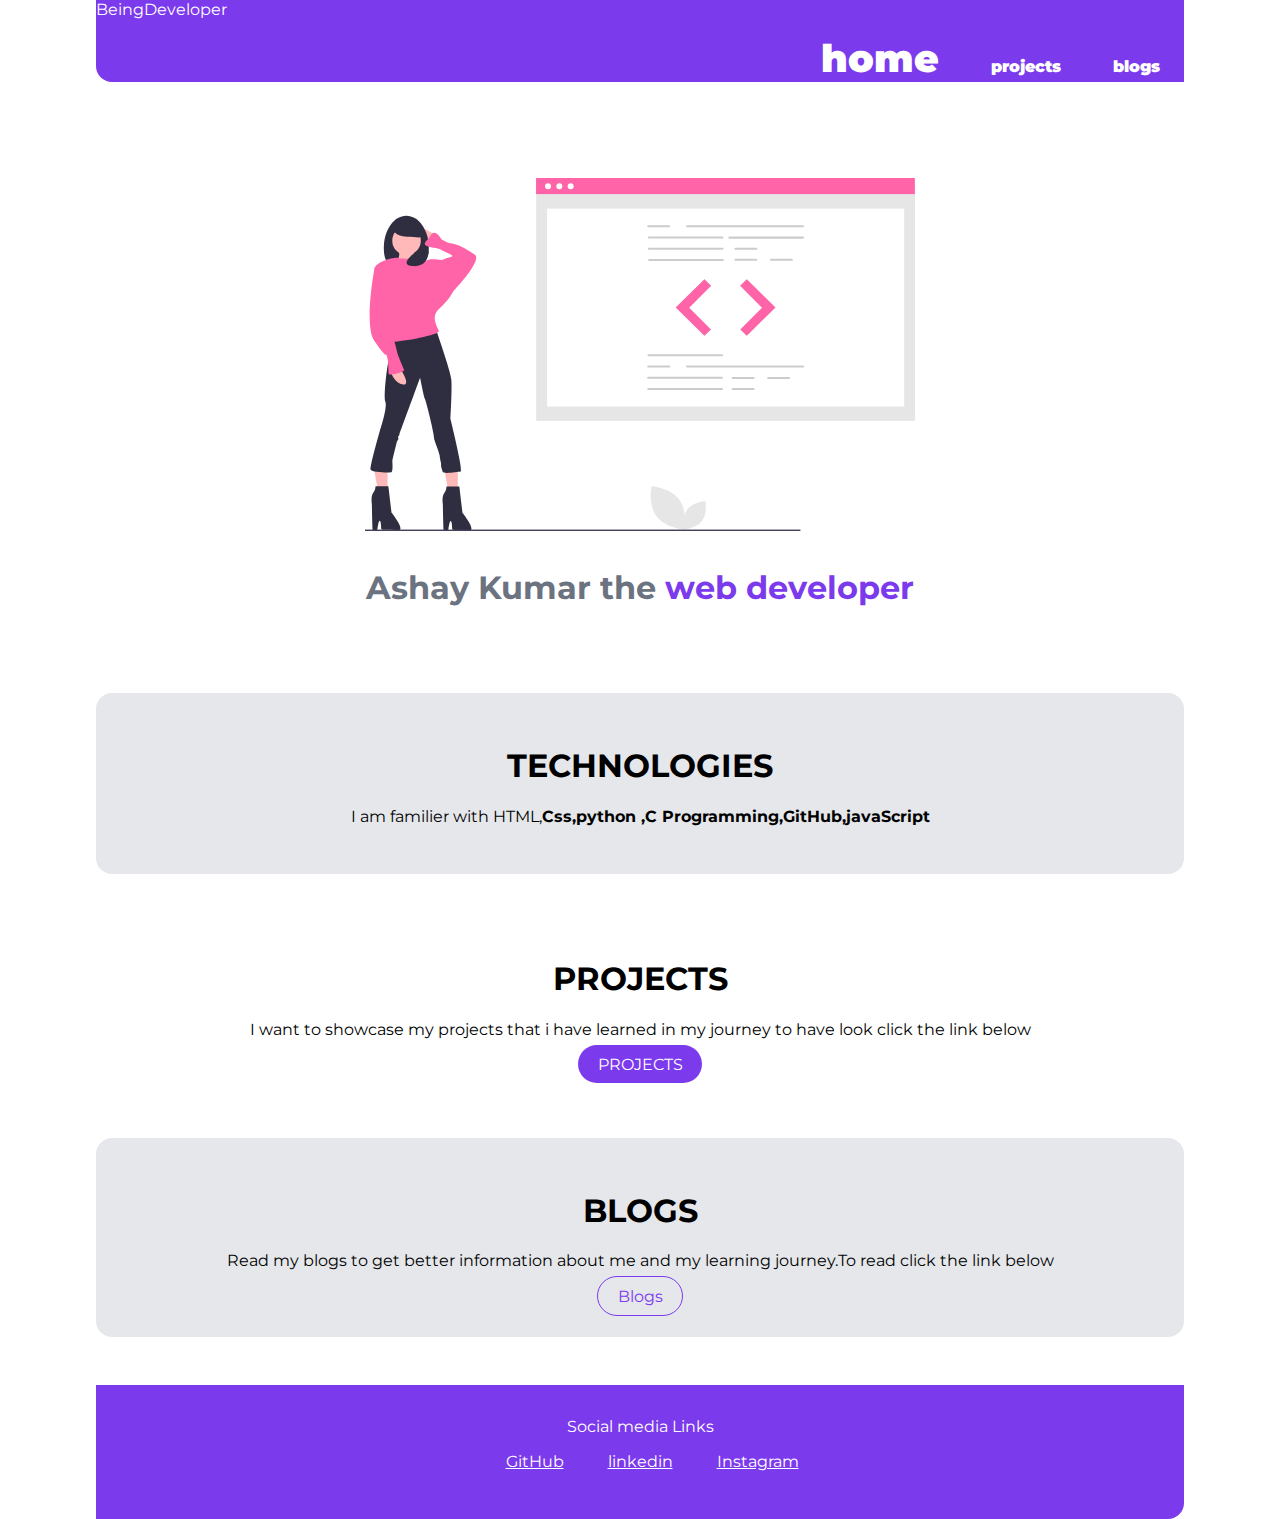
<file: index.html>
<!DOCTYPE html>
<html lang="en">

<head>
    <meta charset="UTF-8">
    <meta name="viewport" content="width=device-width, initial-scale=1.0">
    <title>home | adarsh balika</title>
    <link href="/styles.css" rel="stylesheet /" </head> 
    <title>home | adarsh balika</title>
    <link href="/styles.css" rel="stylesheet /" </head> <nav class="navigation container">
    <div class="nav-brand">BeingDeveloper </div>
    <ul class="list-non-bullet nav-pills">
        <li class="nav-inline">
            <a class="link link-active" href="/">home</a>
        </li>
        <li class="nav-inline">
            <a class="link" href="lib/projects.html">projects</a>
        </li>
        <li class="nav-inline">
            <a class="link" href="lib/blogs.html">blogs</a>

        </li>
    </ul>
    </nav>

    <header class="heroine">
        <img class="heroine-img" src="images/heroine.svg" />
        <h1 class="heroine-h">
            Ashay Kumar the<span class="heroine-inverted"> web developer</span></h1>
    </header>
    <section class="section ow">
        <div class=" center-container">
            <h1>TECHNOLOGIES</h1>
            <p>
                <bold>I am familier with HTML,<b>Css,python ,C Programming,GitHub,javaScript<bold></b>
            </p>

        </div>
    </section>
        <section class="section">
            <div class="center-container">
                <h1>PROJECTS</h1>
                <p>
                    <bold>I want to showcase my projects that i have learned in my journey to have look click the link below<bold></b>
                </p>
                <a class="link link-Primary" href="lib/projects.html">PROJECTS</a>
            </div>
   
        </section>
        <section class="section ow">
            <div class=" center-container">
                <h1>BLOGS</h1>
                <p>
                    <bold>Read my blogs to get better information about me and my learning journey.To read click the
                        link below<bold></b>
                </p>
                <a class="link link-Secondary" href="lib/blogs.html">Blogs</a>
            </div>
        </section>
            <div class="foot">
                <footer class="footer">
                    <div class="footer-header">Social media Links</div>
                    <ul class="social-links list-non-bullet">
                        <li class="footer-inline">
                            <a class="asset" href="https://github.com/ashay0072001">GitHub</a>
                        </li>
                        <li class="footer-inline">
                            <a class="asset" href="https://www.linkedin.com/in/ashay-kumar-a497a118b/">linkedin</a>
                        </li>
                        <li class="footer-inline">
                            <a class="asset" href="https://www.instagram.com/sharma.ashay/">Instagram</a>
                        </li>
                    </ul>
                </footer>
            </div>

            </body>

</html>
</file>
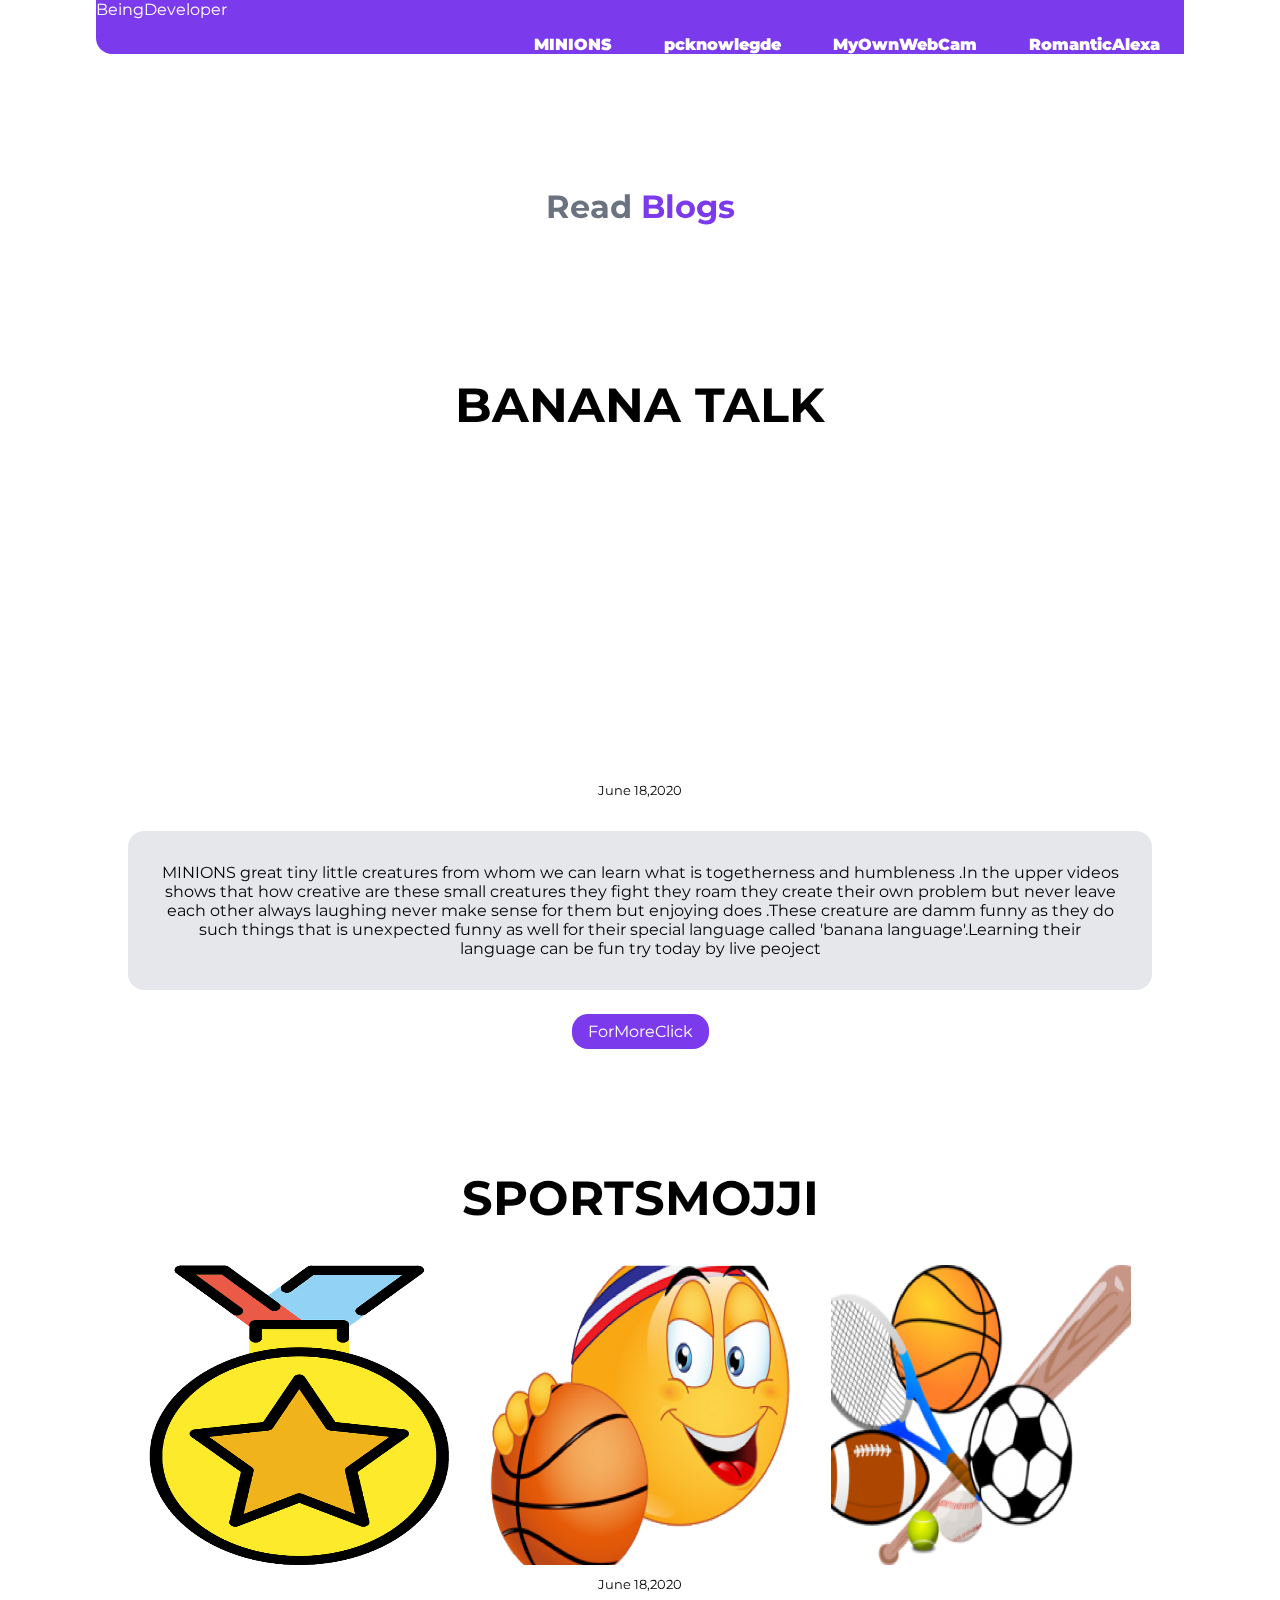
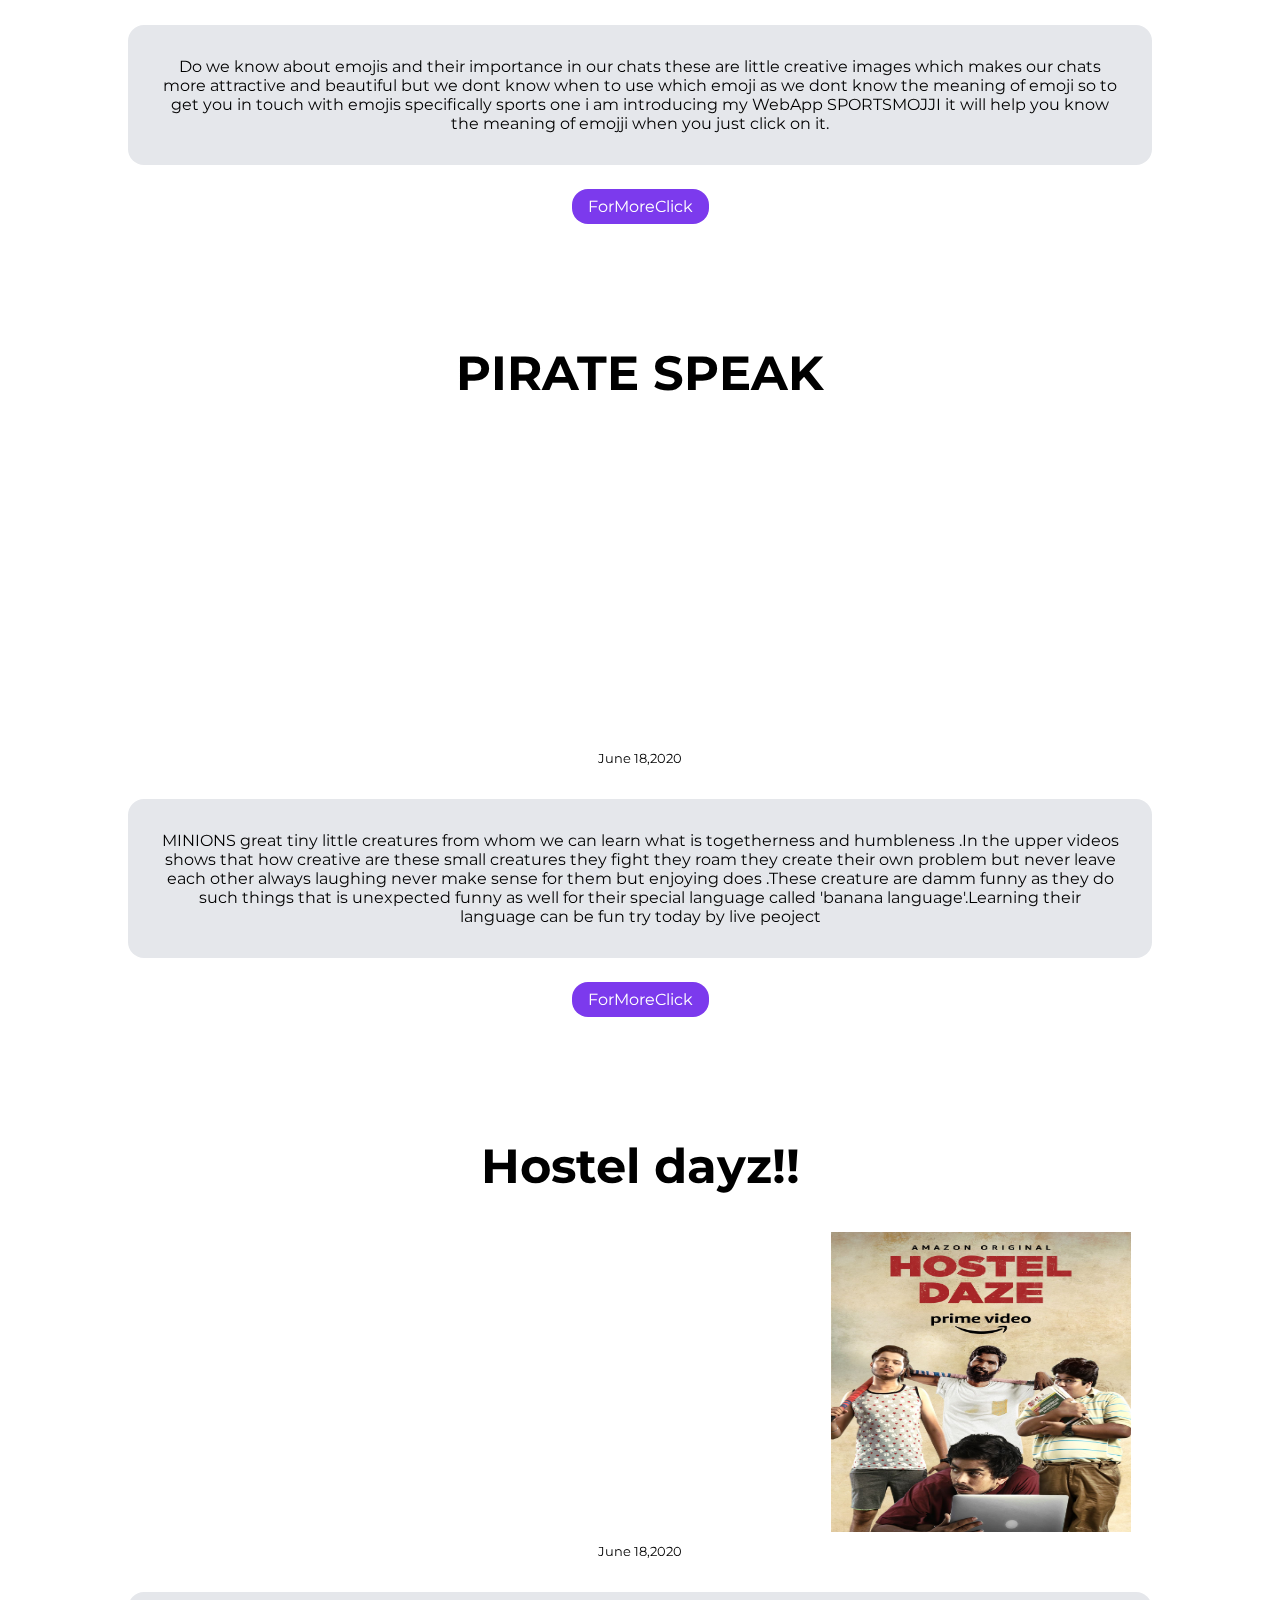
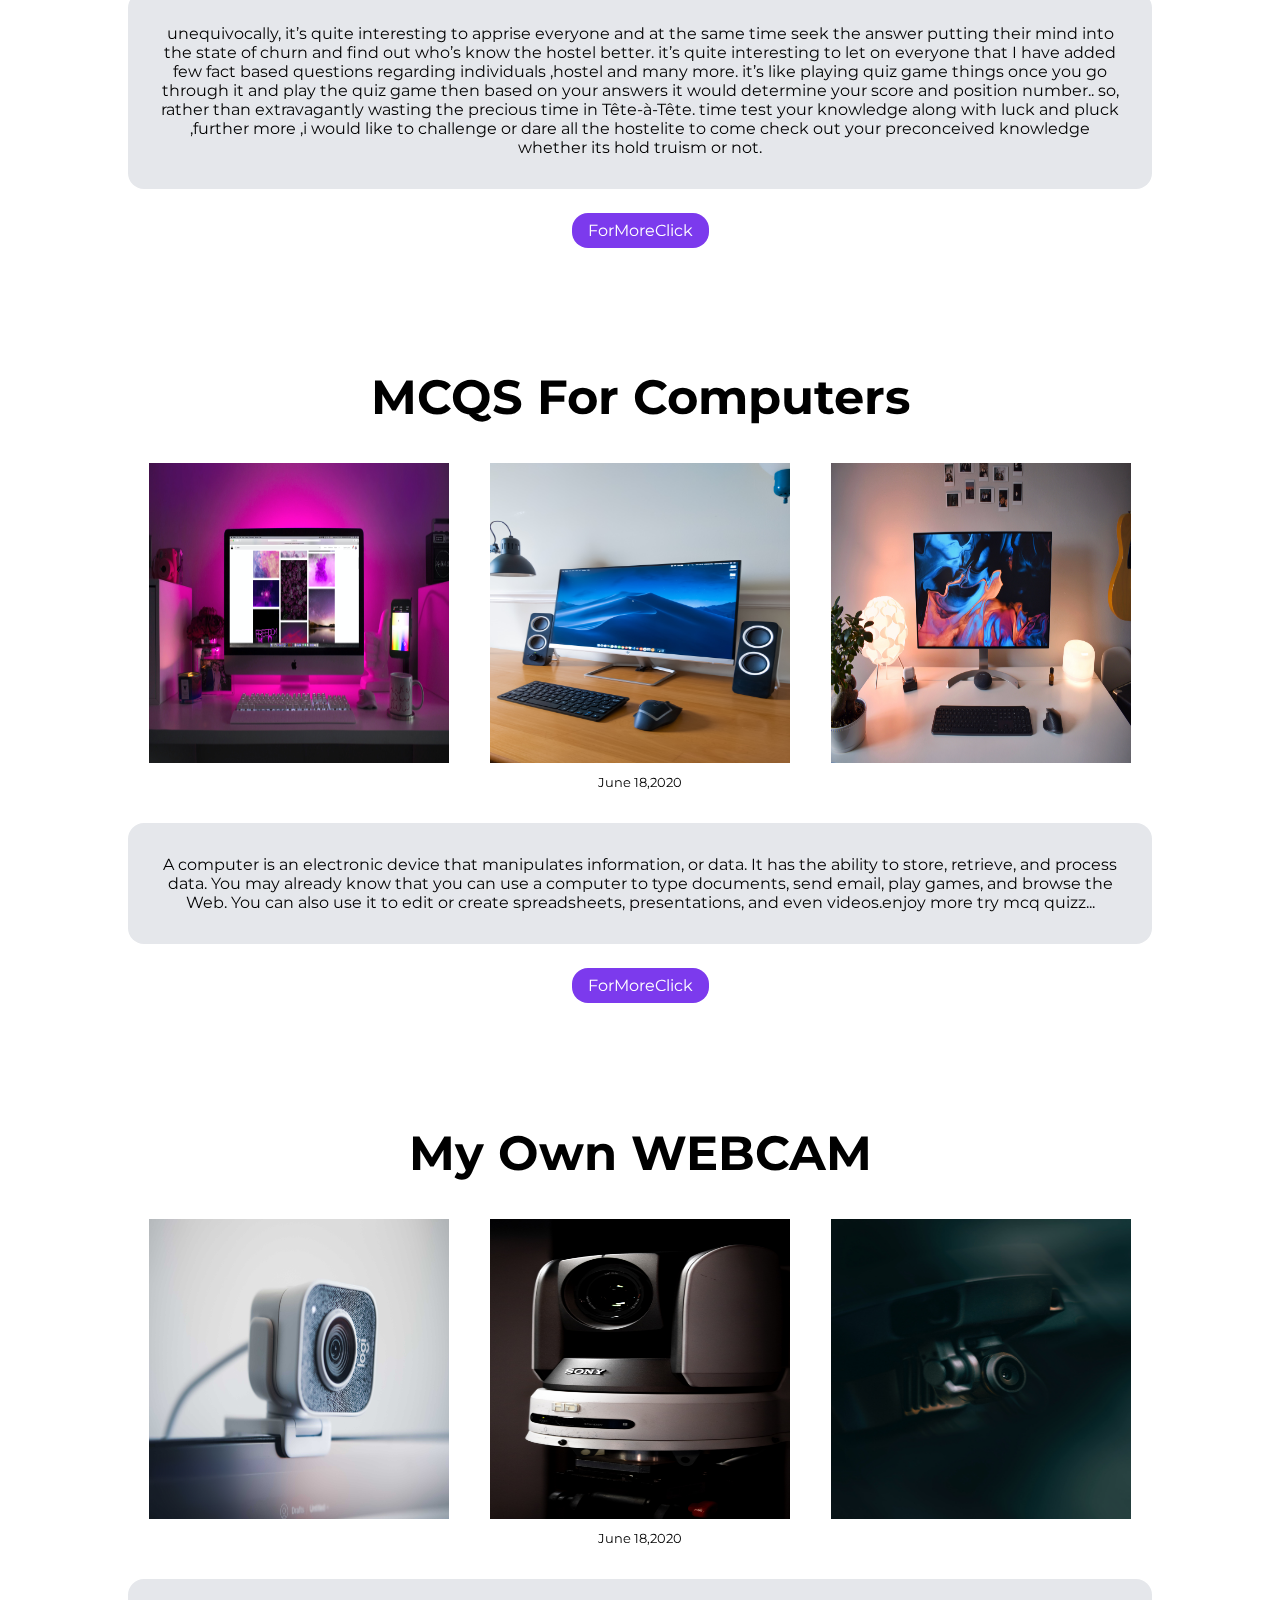
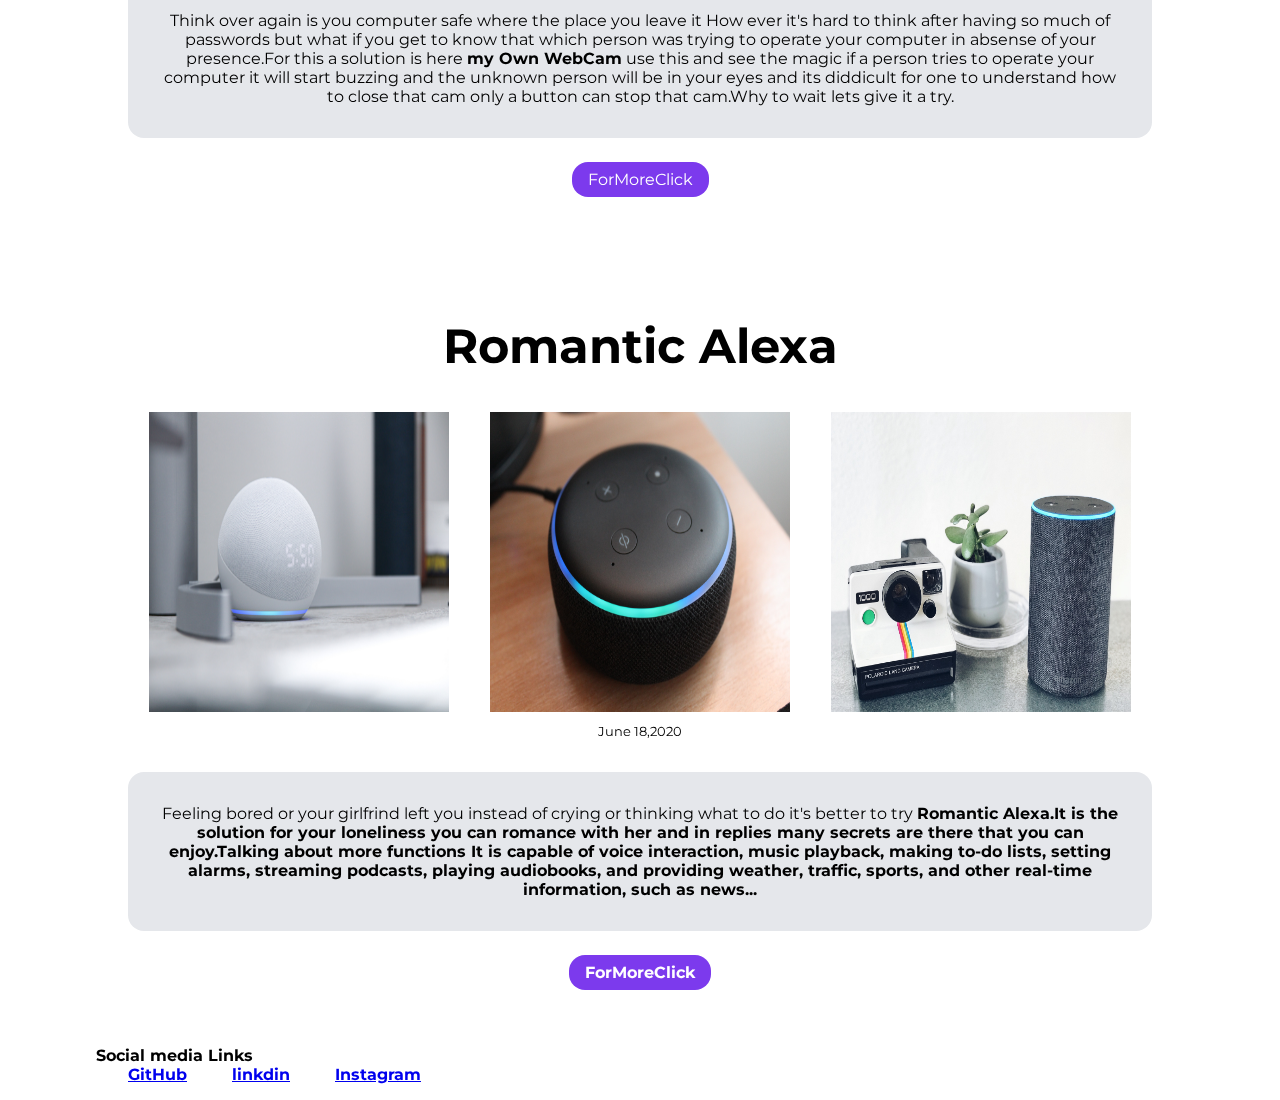
<file: myblogs.html>
<!DOCTYPE html>
<html lang="en">

<head>
    <meta charset="UTF-8">
    <meta name="viewport" content="width=device-width, initial-scale=1.0">
    <title>Blogs</title>
    <link href="/styles.css" rel="stylesheet /"
</head>
<body> 
<nav class="navigation container">
        <div class="nav-brand">BeingDeveloper </div>
        <ul class="list-non-bullet nav-pills">
            <li class="nav-inline">
                <a class="link " href="https://en.wikipedia.org/wiki/Minions_(film)">MINIONS</a>
            </li>
            <li class="nav-inline">
                <a class="link " href="https://en.wikipedia.org/wiki/Computer">pcknowlegde</a>
            </li>
            <li class="nav-inline">
                <a class="link" href="https://en.wikipedia.org/wiki/Webcam">MyOwnWebCam</a>
            </li>
            <li class="nav-inline">
                <a class="link" href="https://en.wikipedia.org/wiki/Amazon_Alexa">RomanticAlexa</a>
                
            </li>
        </ul>
    </nav>




<header class="heroine">
      
        <h1 class="heroine-heading">Read <span class="for-project">Blogs</span></h1>
    </header>
    <ul class="list-non-bullet">
    <section class="section">
    <li>
    <h1 class="blogs-h1">BANANA TALK</h1>
    <div class="row">
    <div class="column">
   <iframe width="300" height="300" src="https://www.youtube.com/embed/Wfql_DoHRKc" title="YouTube video player" frameborder="0" allow="accelerometer; autoplay; clipboard-write; encrypted-media; gyroscope; picture-in-picture" allowfullscreen></iframe>
    </div>
    <div class="column">
    <iframe width="300" height="300" src="https://www.youtube-nocookie.com/embed/vFTbqrS2vCI?start=54" title="YouTube video player" frameborder="0" allow="accelerometer; autoplay; clipboard-write; encrypted-media; gyroscope; picture-in-picture" allowfullscreen></iframe>
    </div>
     <div class="column">
   <iframe width="300" height="300" src="https://www.youtube.com/embed/PjfP2tmjtQM" title="YouTube video player" frameborder="0" allow="accelerometer; autoplay; clipboard-write; encrypted-media; gyroscope; picture-in-picture" allowfullscreen></iframe>
    </div>
    </div>
    <small>June 18,2020</small>
    <p class="section ow">MINIONS great tiny little creatures from whom we can learn what is togetherness and humbleness .In the upper videos shows that how creative are these small creatures they fight they roam they create their own problem but never leave each other always laughing never make sense for them but enjoying does .These creature are damm funny as they do such things that is unexpected funny as well for their special language called 'banana language'.Learning their language can be fun try today by live peoject </p> 
    <a class="link link-blogs" href="https://www.vox.com/2015/7/10/8928069/minions">ForMoreClick</a>
   </section> 
   
    
    </li>

    <section class="section">
    <li>
    <h1 class="blogs-h1">SPORTSMOJJI</h1>
    <div class="row">
    <div class="column">
    <img  src="images/PinClipart.com_1st-place-clipart_5802870.png" width="300" height="300">
    </div>
    <div class="column">
    <img  src="images/PinClipart.com_emoticon-clipart_110749.png" width="300" height="300">
    </div>
     <div class="column">
    <img  src="images/PinClipart.com_tennis-clipart_5299058.png" width="300" height="300">
    </div>
    </div>
    <small>June 18,2020</small>
    <p class="section ow">Do we know about emojis and their importance in our chats these are little creative images which makes our chats more attractive and beautiful but we dont know when to use which emoji as we dont know the meaning of emoji so to get you in touch with emojis specifically sports one i am introducing my WebApp SPORTSMOJJI it will help you know the meaning of emojji when you just click on it. </p> 
    <a class="link link-blogs" href="https://en.wikipedia.org/wiki/Emoji">ForMoreClick</a>
   </section> 
   
    
    </li>





    <section class="section">
    <li>
    <h1 class="blogs-h1">PIRATE SPEAK</h1>
    <div class="row">
    <div class="column">
   <iframe width="300" height="300" src="https://www.youtube.com/embed/sNj8mJq65i4?start=2" title="YouTube video player" frameborder="0" allow="accelerometer; autoplay; clipboard-write; encrypted-media; gyroscope; picture-in-picture" allowfullscreen></iframe>
    </div>
    <div class="column">
   <iframe width="300" height="300" src="https://www.youtube.com/embed/7zrRlMGeBes?start=2" title="YouTube video player" frameborder="0" allow="accelerometer; autoplay; clipboard-write; encrypted-media; gyroscope; picture-in-picture" allowfullscreen></iframe>
    </div>
     <div class="column">
   <iframe width="300" height="300" src="https://www.youtube.com/embed/QMaIkLIeii4?start=2" title="YouTube video player" frameborder="0" allow="accelerometer; autoplay; clipboard-write; encrypted-media; gyroscope; picture-in-picture" allowfullscreen></iframe>
    </div>
    </div>
    <small>June 18,2020</small>
    <p class="section ow">MINIONS great tiny little creatures from whom we can learn what is togetherness and humbleness .In the upper videos shows that how creative are these small creatures they fight they roam they create their own problem but never leave each other always laughing never make sense for them but enjoying does .These creature are damm funny as they do such things that is unexpected funny as well for their special language called 'banana language'.Learning their language can be fun try today by live peoject </p> 
    <a class="link link-blogs" href="https://en.wikipedia.org/wiki/Pirates_of_the_Caribbean_(film_series)">ForMoreClick</a>
   </section> 
   
    
    </li>





    <section class="section">
    <li>
    <h1 class="blogs-h1">Hostel dayz!!</h1>
    <div class="row">
    <div class="column">
  <iframe width="300" height="300" src="https://www.youtube.com/embed/qVCjOlPmD-o?start=2" title="YouTube video player" frameborder="0" allow="accelerometer; autoplay; clipboard-write; encrypted-media; gyroscope; picture-in-picture" allowfullscreen></iframe>
    </div>
    <div class="column">
   <iframe width="300" height="300" src="https://www.youtube.com/embed/P_wcRCpXHsE?start=2" title="YouTube video player" frameborder="0" allow="accelerometer; autoplay; clipboard-write; encrypted-media; gyroscope; picture-in-picture" allowfullscreen></iframe>
    </div>
     <div class="column">
     <img  src="images/wp6761097-hostel-daze-wallpapers.jpg" width="300" height="300">
    </div>
    </div>
    <small>June 18,2020</small>
    <p class="section ow">unequivocally, it’s quite interesting to apprise everyone and at the same time seek the answer putting their mind into the state of churn and find out who’s know the hostel better. it’s quite interesting to let on everyone that I have added few fact based questions regarding individuals ,hostel and many more. it’s like playing quiz game things once you go through it and play the quiz game then based on your answers it would determine your score and position number.. so, rather than extravagantly wasting the precious time in Tête-à-Tête. time test your knowledge along with luck and pluck ,further more ,i would like to challenge or dare all the hostelite to come check out your preconceived knowledge whether its hold truism or not.</p> 
    <a class="link link-blogs" href="https://www.quora.com/What-are-some-interesting-stories-happened-at-your-hostel-back-in-your-college-days">ForMoreClick</a>
   </section> 
   
    
    </li>

    <section class="section">
    <li>
    <h1 class="blogs-h1">MCQS For Computers</h1>
    <div class="row">
    <div class="column">
    <img  src="images/designecologist-Pmh0UoG1vlE-unsplash.jpg" width="300" height="300">
    </div>
    <div class="column">
    <img  src="images/dhru-j-1Ksz0Q1NU3k-unsplash.jpg" width="300" height="300">
    </div>
     <div class="column">
    <img  src="images/anthony-tedja-0cHncOahCaI-unsplash.jpg" width="300" height="300">
    </div>
    </div>
    <small>June 18,2020</small>
    <p class="section ow">A computer is an electronic device that manipulates information, or data. It has the ability to store, retrieve, and process data. You may already know that you can use a computer to type documents, send email, play games, and browse the Web. You can also use it to edit or create spreadsheets, presentations, and even videos.enjoy more try mcq quizz... </p> 
    <a class="link link-blogs" href="https://en.wikipedia.org/wiki/Computer">ForMoreClick</a>
   </section> 
   

  

 
    <section class="section">
    <li>
    <h1 class="blogs-h1">My Own WEBCAM</h1>
    <div class="row">
    <div class="column">
   <img  src="images/emiliano-cicero-lq87UxGSiEQ-unsplash.jpg" width="300" height="300">
    </div>
    <div class="column">
   <img  src="images/antonino-visalli-YCyulH720mk-unsplash.jpg" width="300" height="300">
    </div>
     <div class="column">
     <img  src="images/pradeep-charles-i2RgG6oF_4Q-unsplash.jpg" width="300" height="300">
    </div>
    </div>
    <small>June 18,2020</small>
    <p class="section ow">Think over again is you computer safe where the place you leave it How ever it's hard to think after having so much of passwords but what if you get to know that which person was trying to operate your computer in absense of your presence.For this a solution is here <strong>my Own WebCam</strong> use this and see the magic if a person tries to operate your computer it will start buzzing and the unknown person will be in your eyes and its diddicult for one to understand how to close that cam only a button can stop that cam.Why to wait lets give it a try.</p> 
    <a class="link link-blogs" href="https://en.wikipedia.org/wiki/Webcam">ForMoreClick</a>
   </section> 
   
    
    </li>
    
        <section class="section">
    <li>
    <h1 class="blogs-h1">Romantic Alexa</h1>
    <div class="row">
    <div class="column">
   <img  src="images/brandon-romanchuk-AkCpJd6R2QU-unsplash.jpg" width="300" height="300">
    </div>
    <div class="column">
   <img  src="images/lazar-gugleta-Ub4CggGYf2o-unsplash.jpg" width="300" height="300">
    </div>
     <div class="column">
     <img  src="images/find-experts-at-kilta-com-4YYjo_T06Bg-unsplash.jpg" width="300" height="300">
    </div>
    </div>
    <small>June 18,2020</small>
    <p class="section ow">Feeling bored or your girlfrind left you instead of crying or thinking what to do it's better to try <strong>Romantic Alexa</stong>.It is the solution for your loneliness you can romance with her and in replies many secrets are there that you can enjoy.Talking about more functions It is capable of voice interaction, music playback, making to-do lists, setting alarms, streaming podcasts, playing audiobooks, and providing weather, traffic, sports, and other real-time information, such as news...</p> 
    <a class="link link-blogs" href="https://en.wikipedia.org/wiki/Amazon_Alexa">ForMoreClick</a>
   </section> 
   
    
    </li>
    <footer>
        <div class="asset">Social media Links</div>
        <ul class="list-non-bullet">
            <li class="footer-inline">
            <a class="asset" href="https://github.com/ashay0072001">GitHub</a>
            </li>
            <li class="footer-inline">
            <a class="asset" href="https://www.linkedin.com/in/ak-sharma-a497a118b/">linkdin</a>
            </li>
            <li class="footer-inline">
             <a class="asset" href="https://www.instagram.com/sharma.ashay/">Instagram</a>
            </li>
        </ul>
    </footer>
    


</body>
</html>
</file>
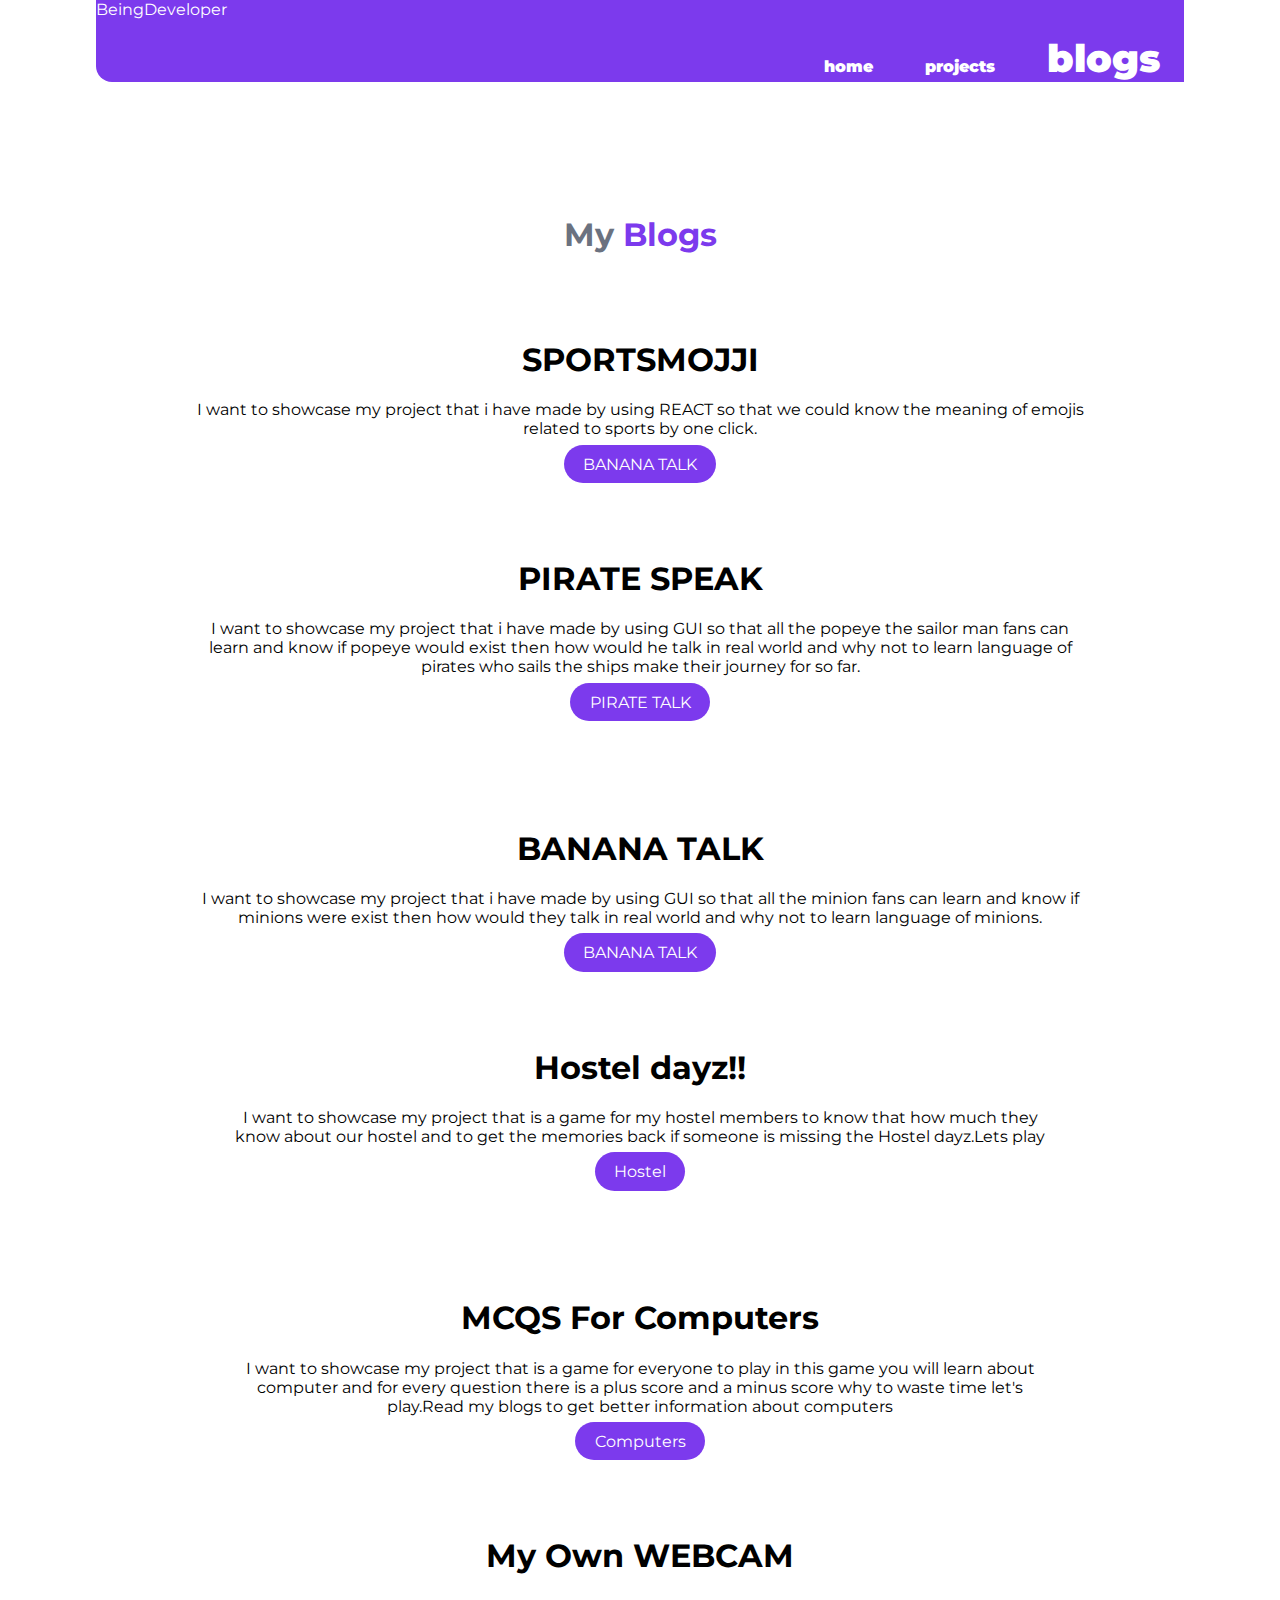
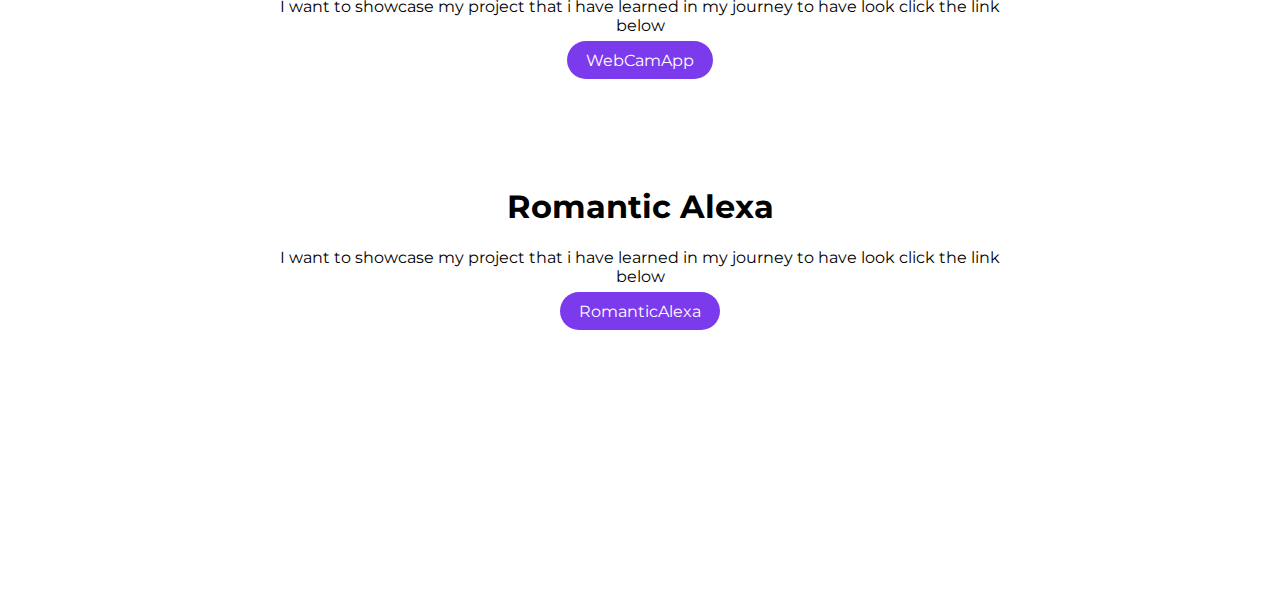
<file: lib/blogs.html>
<!DOCTYPE html>
<html lang="en">

<head>
    <meta charset="UTF-8">
    <meta name="viewport" content="width=device-width, initial-scale=1.0">
    <title>Blogs</title>
    <link href="/styles.css" rel="stylesheet /"

    
     
</head>

<body> 
<nav class="navigation container">
        <div class="nav-brand">BeingDeveloper </div>
        <ul class="list-non-bullet nav-pills">
            <li class="nav-inline">
                <a class="link " href="/">home</a>
            </li>
            <li class="nav-inline">
                <a class="link" href="projects.html">projects</a>
            </li>
            <li class="nav-inline">
                <a class="link link-active" href="blogs.html">blogs</a>
                
            </li>
        </ul>
    </nav>
<header class="heroine">
      
         <h1 class="heroine-heading">My <span class="for-project">Blogs</span></h1>

 </div>

        <section class="section ">
        <div class="center-container">
            <h1>SPORTSMOJJI</h1>
            <p>I want to showcase my project that i have made by using REACT so that we could know the meaning of emojis related to sports by one click.  </p>
            <a class="link link-Primary" href="/myblogs.html">BANANA TALK</a>
        </div>


         <section class="section">
        <div class="center-container">
            <h1>PIRATE SPEAK</h1>
            <p>I want to showcase my project that i have made by using GUI so that all the popeye the sailor man fans can learn and know if popeye would exist then how would he talk in real world and why not to learn language of pirates who sails the ships make their journey for so far. </p>
            <a class="link link-Primary" href="/myblogs.html">PIRATE TALK</a>
        </div>




         </section>
         <section class="section ">
        <div class="center-container">
            <h1>BANANA TALK</h1>
            <p>I want to showcase my project that i have made by using GUI so that all the minion fans can learn and know if minions were exist then how would they talk in real world and why not to learn language of minions.  </p>
            <a class="link link-Primary" href="/myblogs.html">BANANA TALK</a>
        </div>

       <section class="section">
        <div class="center-container">
            <h1>Hostel dayz!!</h1>
            <p>I want to showcase my project that is a game for my hostel members to know that how much they know about our hostel and to get the memories back if someone is missing the Hostel dayz.Lets play </p>
            <a class="link link-Primary" href="/myblogs.html">Hostel</a>
        </div>




         </section>
      <section class="section">
        <div class="center-container">
            <h1>MCQS For Computers</h1>
            <p><bold>I want to showcase my project that is a game for everyone to play in this game you will learn about computer and for every question there is a plus score and a minus score why to waste time let's play.Read my blogs to get better information about computers <bold></b></p>
             <a class="link link-Primary" href="/myblogs.html">Computers</a>
        </div>


    <section class="section">
        <div class="center-container">
            <h1>My Own WEBCAM</h1>
            <p>I want to showcase my project that i have learned in my journey to have look click the link below</p>
            <a class="link link-Primary" href="/myblogs.html">WebCamApp</a>
        </div>

     </section>
      <section class="section">
        <div class="center-container">
            <h1>Romantic Alexa</h1>
            <p>I want to showcase my project that i have learned in my journey to have look click the link below</p>
             <a class="link link-Primary" href="/myblogs.html">RomanticAlexa</a>
        </div>











     



















    </header>


</body>
</html>
</file>
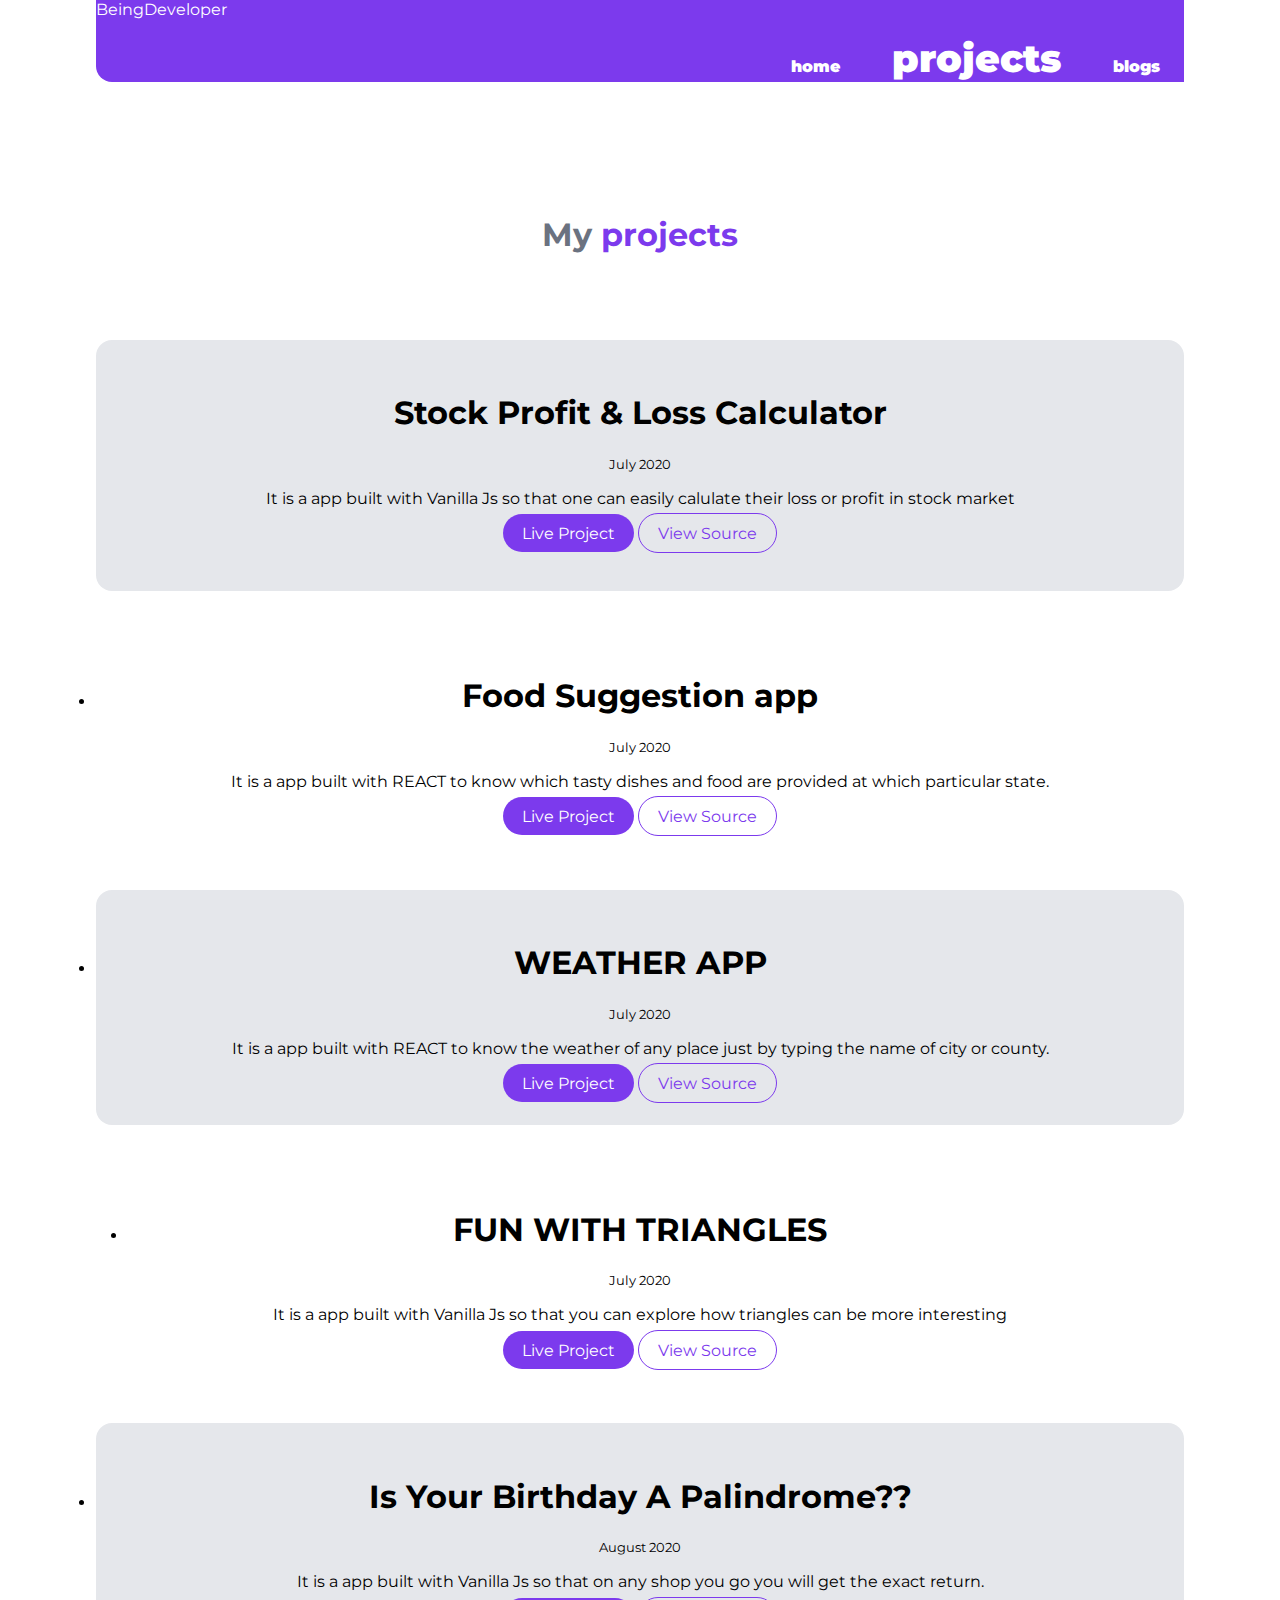
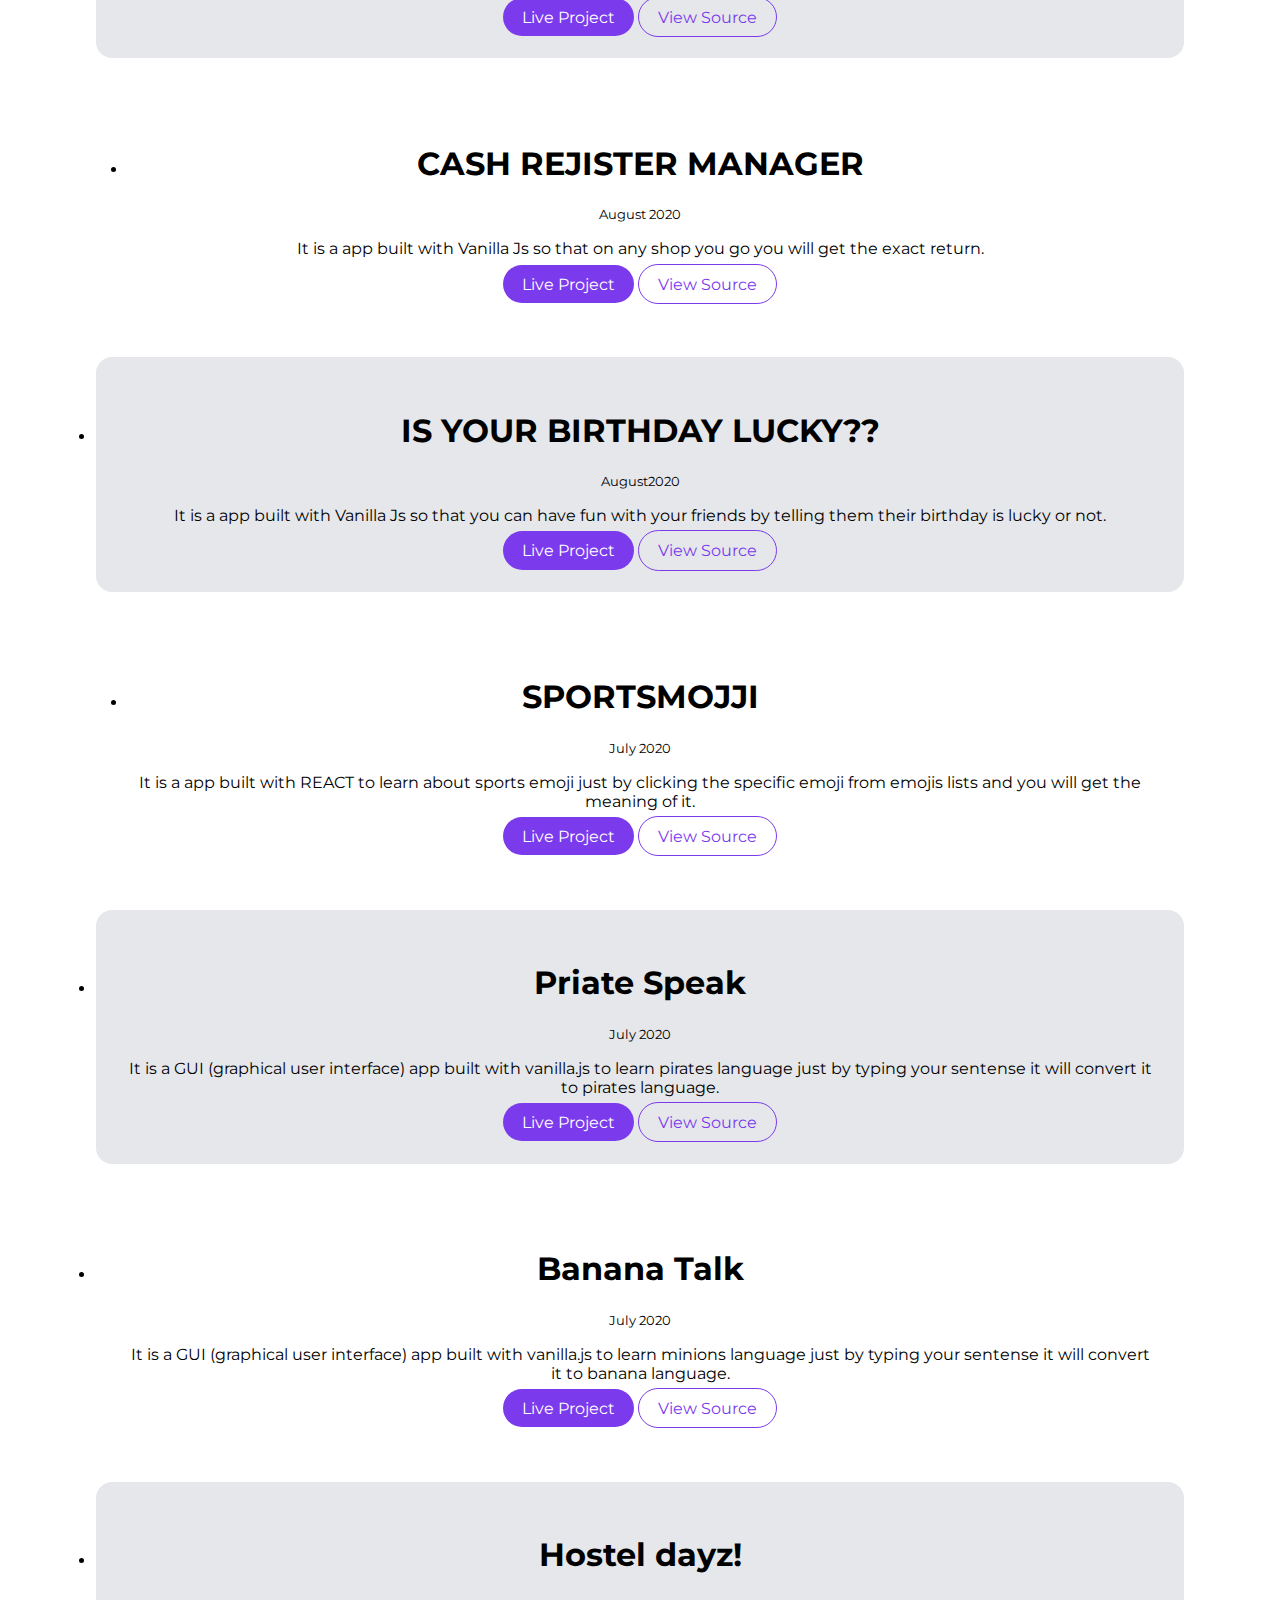
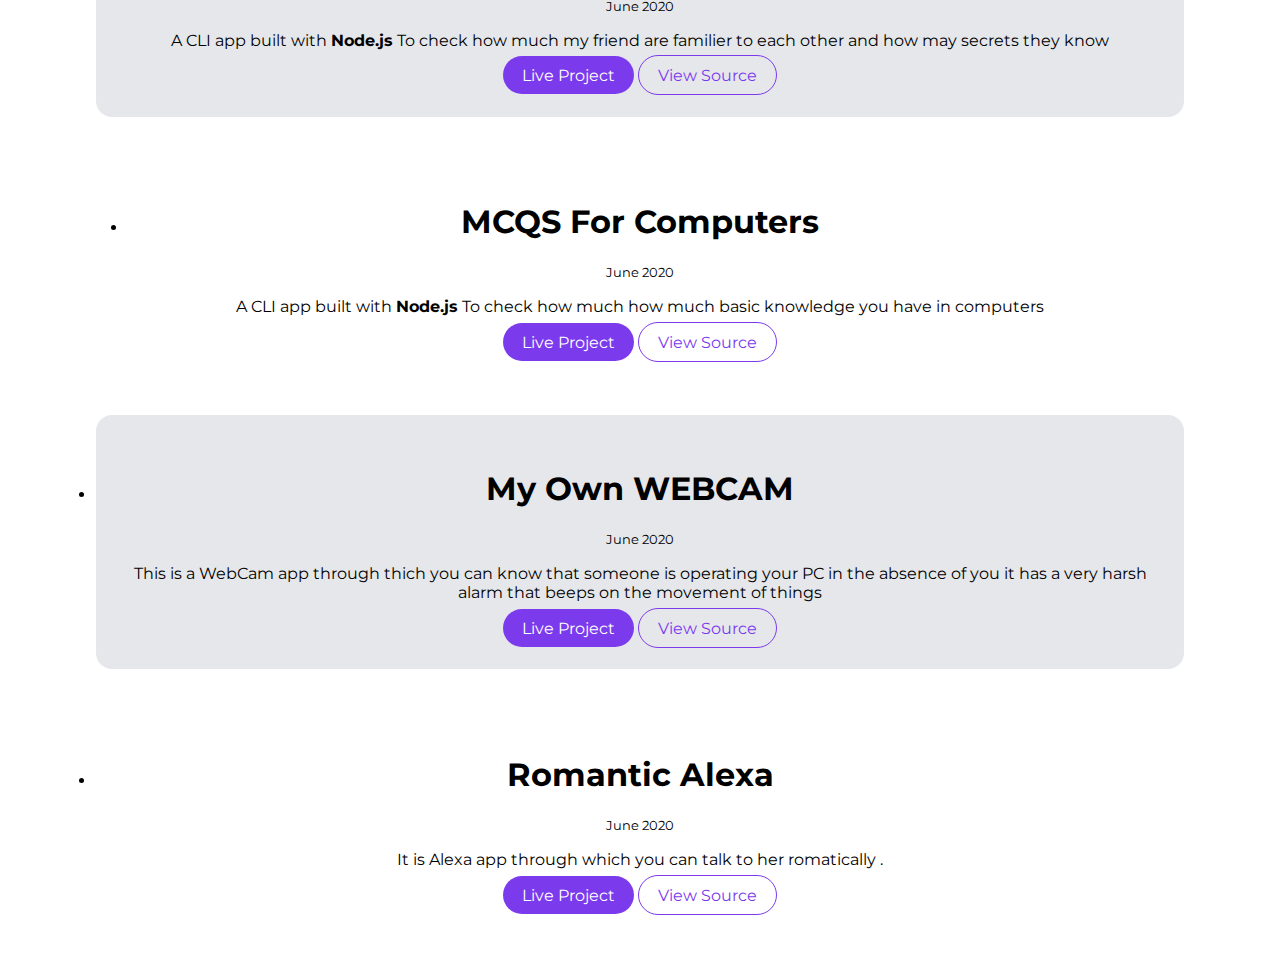
<file: lib/projects.html>
<!DOCTYPE html>
<html lang="en">

<head>
    <meta charset="UTF-8">
    <meta name="viewport" content="width=device-width, initial-scale=1.0">
    <title>Blogs</title>
    <link href="/styles.css" rel="stylesheet /"
     
</head>

<body> 
<nav class="navigation container">
        <div class="nav-brand">BeingDeveloper </div>
        <ul class="list-non-bullet nav-pills">
            <li class="nav-inline">
                <a class="link" href="/">home</a>
            </li>
            <li class="nav-inline">
                <a class="link link-active" href="projects.html">projects</a>
            </li>
            <li class="nav-inline">
                <a class="link" href="blogs.html">blogs</a>
                
            </li>
        </ul>
    </nav>
<header class="heroine">
      
        <h1 class="heroine-heading">My <span class="for-project">projects</span></h1>
    </header>
    <section class="section ow">
    <ul class="list-non-bullet">
    <li>
    <h1>Stock Profit & Loss Calculator</h1>
    <small>July 2020</small>
    <p class="">It is a  app built with Vanilla Js so that one can easily calulate their loss or profit in stock market</p> 
    <a class="link link-Primary" href="https://stocks-heisenberg-15283d.netlify.app/" >Live Project</a>  
    <a class="link link-Secondary" href="https://github.com/ashay0072001/mark-14-neog-camp" >View Source</a>
   
    
    </li>

</section>
<li class="section">
    <h1>Food Suggestion app</h1>
    <small>July 2020</small>
    <p class="">It is a  app built with REACT to know which tasty dishes and food are provided at which particular state.   </p> 
    <a class="link link-Primary" href="  https://3esd21.csb.app/" >Live Project</a>  
    <a class="link link-Secondary" href="https://github.com/ashay0072001/foodsuggestionapp" >View Source</a>
   
    
    </li>


    <li class="section ow">
    <h1>WEATHER APP</h1>
    <small>July 2020</small>
    <p class="">It is a  app built with REACT to know the weather of any place just by typing the name of city or county.   </p> 
    <a class="link link-Primary" href="  https://weather-api-app-react.netlify.app/" >Live Project</a>  
    <a class="link link-Secondary" href="https://github.com/ashay0072001/weather-app-api" >View Source</a>
   
    
    </li>


    <section class="section ">
<li>
    <h1>FUN WITH TRIANGLES</h1>
    <small>July 2020</small>
    <p class="">It is a  app built with Vanilla Js so that you can explore how triangles can be more interesting</p> 
    <a class="link link-Primary" href="https://triangles-goldstine-46562c.netlify.app/" >Live Project</a>  
    <a class="link link-Secondary" href="https://github.com/ashay0072001/Fun-with-triangles" >View Source</a>
   
    
    </li>
    </section>





     <li class="section ow">
    <h1>Is Your Birthday A Palindrome??</h1>
    <small>August 2020</small>
    <p class="">It is a  app built with Vanilla Js so that on any shop you go you will get the exact return. </p> 
    <a class="link link-Primary" href="https://birthday-a-palindrome.netlify.app/" >Live Project</a>  
    <a class="link link-Secondary" href="https://github.com/ashay0072001/mark-13-neog-camp" >View Source</a>
   
    
    </li>
    <section class="section ">
     <li>
    <h1>CASH REJISTER MANAGER</h1>
    <small>August 2020</small>
    <p class="">It is a  app built with Vanilla Js so that on any shop you go you will get the exact return. </p> 
    <a class="link link-Primary" href="https://cash-exchange-manager.netlify.app/" >Live Project</a>  
    <a class="link link-Secondary" href="https://github.com/ashay0072001/mark-10" >View Source</a>
   
    
    </li>
    </section>

     <li class="section ow">
    <h1>IS YOUR BIRTHDAY LUCKY??</h1>
    <small>August2020</small>
    <p class="">It is a  app built with Vanilla Js so that you can have fun with your friends by telling them their birthday is lucky or not. </p> 
    <a class="link link-Primary" href="https://is-your-birthday-lucky-guys.netlify.app/" >Live Project</a>  
    <a class="link link-Secondary" href="https://github.com/ashay0072001/mark12-neog-camp" >View Source</a>
   
    
    </li>


    <section class="section ">
     <li>
    <h1>SPORTSMOJJI</h1>
    <small>July 2020</small>
    <p class="">It is a  app built with REACT to learn about sports emoji just by clicking the specific emoji from emojis lists and you will get the meaning of it. </p> 
    <a class="link link-Primary" href="https://yoopt.csb.app/" >Live Project</a>  
    <a class="link link-Secondary" href="https://github.com/ashay0072001/SportsMojji/blob/main/app.js" >View Source</a>
   
    
    </li>
    </section>
     <li class="section ow">
    <h1>Priate Speak</h1>
    <small>July 2020</small>
    <p class="">It is a GUI (graphical user interface) app built with vanilla.js to learn pirates language just by typing your sentense it will convert it to pirates language. </p> 
    <a class="link link-Primary" href="https://pirate-speak-app.netlify.app/" >Live Project</a>  
    <a class="link link-Secondary" href="https://github.com/ashay0072001/pirate-speak" >View Source</a>
   
    
    </li>
     <li class="section ">
    <h1>Banana Talk</h1>
    <small>July 2020</small>
    <p class="">It is a GUI (graphical user interface) app built with vanilla.js to learn minions language just by typing your sentense it will convert it to banana language. </p> 
    <a class="link link-Primary" href="https://mybananatalk-app.netlify.app/" >Live Project</a>  
    <a class="link link-Secondary" href="https://github.com/ashay0072001/banana-talk" >View Source</a>
   
    
    </li>
    <li class="section ow">
    <h1>Hostel dayz!</h1>
    <small>June 2020</small>
    <p class="">A CLI app built with <strong>Node.js</strong> To check how much my friend are familier to each other and how may secrets they know </p> 
    <a class="link link-Primary" href="https://replit.com/@ashaykumar/upto-exercise05-1?embed=1&output=1" >Live Project</a>  
    <a class="link link-Secondary" href="https://github.com/ashay0072001/students---portfolio/blob/main/CLI_app.js" >View Source</a>
   
    
    </li>
    <section class="section ">
    <li>
    <h1>MCQS For Computers</h1>
    <small>June 2020</small>
    <p class="">A CLI app built with <strong>Node.js</strong> To check how much how much basic knowledge you have in computers </p> 
    <a class="link link-Primary" href="https://replit.com/@ashaykumar/computer-Game-2?embed=0&output=0" >Live Project</a>  
    <a class="link link-Secondary" href="https://github.com/ashay0072001/students---portfolio/blob/main/CLI_app2.js" >View Source</a>
   
    
    </li>
    </section>
     <li class="section ow">
    <h1>My Own WEBCAM</h1>
    <small>June 2020</small>
    <p class="">This is a WebCam app through thich you can know that someone is operating your PC in the absence of you it has a very harsh alarm that beeps on the movement of things  </p> 
    <a class="link link-Primary" href="/" >Live Project</a>  
    <a class="link link-Secondary" href="https://github.com/ashay0072001/my-own-cv/blob/main/my_own_cv.py" >View Source</a>
   
    
    </li>

     <li class="section ">
    <h1>Romantic Alexa</h1>
    <small>June 2020</small>
    <p class="">It is <bold>Alexa</bold> app through which you can talk to her romatically .</p> 
    <a class="link link-Primary" href="/" >Live Project</a>  
    <a class="link link-Secondary" href="https://github.com/ashay0072001/romantic-alexa/blob/main/romanticAlexa.py" >View Source</a>
   
    
    </li>
    </ul>



</body>
</html>
</file>
<file: styles.css>
@import url("https://fonts.googleapis.com/css2?family=Montserrat:wght@400;700&display=swap");
:root{
    --primary-color:#7c3aed;
    --primary-color-2:#f3f4f6;
    --primary-color-3:#6b7280;
}
body{
    font-family: 'Montserrat', sans-serif;
    margin: 0px auto;
    max-width: 85%;
    width: 100%;
}
hr{
    margin: 2rem 0rem;
}
/**container**/
.container{
    padding-left: 0rem 1rem;
    
}

.center-container{
    max-width: 900px;
    width: 100%;
   margin: auto;
}
/**links**/
.link{
    box-sizing: border-box;
    text-decoration: none;
    padding: 0.5rem 1rem;
}
.link-Primary{
    max-width: 140px;
    padding: 0.6rem 1.2rem;
    background-color: var(--primary-color);
    color: #fff;
    margin: 1rem auto;
    border-radius: 2rem;
    
}

.link-Secondary{
    max-width: 140px;
    margin: 1rem auto;
    padding: 0.6rem 1.2rem;
    border-radius: 2rem;
    border: 1px solid var(--primary-color);
    color: var(--primary-color);
    
    
}
.list-non-bullet{
    list-style: none;
    padding-inline-start: 0px;

} 
.line-inline-order{
    display: inline;
    padding: 0rem 0.5rem;
}

.nav-inline{
    display: inline;
    padding: 0rem 0.5rem;
   
}
.navigation{
    background-color: var(--primary-color);
    color: white;
   
    border-bottom-left-radius: 1rem;

}
.navigation .link{
    color: white;
    font-weight: 900;
}
.navigation .nav-pills{
    text-align: right;
}
 .link-active{
    font-size: 3vmax;
    font-weight: bolder;
}
.heroine{
    padding: 2rem;
    padding-top: 5rem;
}
.heroine-img{
    max-width: 80%;
    width: 550px;
    display: block;
    margin: auto;
}
.heroine .heroine-heading{
    text-align: center;
    padding-top: 1rem;
    color: var(--primary-color-3);
   
     
}
.heroine .heroine-h{
   text-align: center;
   padding-top: 1rem;
   color: var(--primary-color-3);
}
.heroine  .heroine-h .heroine-inverted {
    color: var(--primary-color);
}
/**section**/
.section{
    padding: 2rem;
    margin: 2rem 0;
    border-radius: 1rem;
    text-align:center;
    
}
.section .section-ow{
    display: block;
}
.section h1{
    text-align: center;

}
.ow{
    background-color: #E5E7EB;
}

/**footer**/
.foot{
    padding-top: 1rem;
}
.footer{
    background-color: var(--primary-color);
    padding: 2rem 1rem ;
    text-align: center;
    color:white;
    border-bottom-right-radius: 1rem;
   
}
.footer ul{
    padding-inline-start: 0rem;
}
.footer-inline{
    display: inline;
    padding: 0rem 0.5rem;
    padding-left: 2rem;

}

.footer .asset{
   color: white;
}



.for-project{
    color: var(--primary-color);
    
}



.Alexa-blogs{
   
    font-size: 3rem;
    padding-left:  30rem;
    text-decoration: none;
    text-align: center;

}
.web-blogs{
 
    font-size: 3rem;
    padding-left:  27rem;
    text-decoration: none;
    text-align: center;

}
.MCQS-blogs{
    text-decoration: none;
    font-size: 3rem;
    padding-top: 50rem;
    padding-left:  27rem;
    text-align: center;

}
.Hostel-blogs{
    
    font-size: 3rem;
    padding: 10rem  30rem;
    text-decoration: none;
    text-align: center;

}
.link-function{
background-color: var(--primary-color);
border-radius: 2rem;
color: white;
font-size: 1.5rem;
}
.computer-image{
    padding-left: 10rem;
    padding-top: 3rem;
    

}



.link-blogs{
    background-color: var(--primary-color);
    border-radius: 1rem;
    color: white;
    
    
}
.blogs-h1{
    font-size: 3rem;

}
.column {
    float: left;
    width: 32.33%;
    padding: 5px;
}

/* Clear floats after image containers */
.row::after {
    content: "";
    clear: both;
    display: table;
}
</file>
